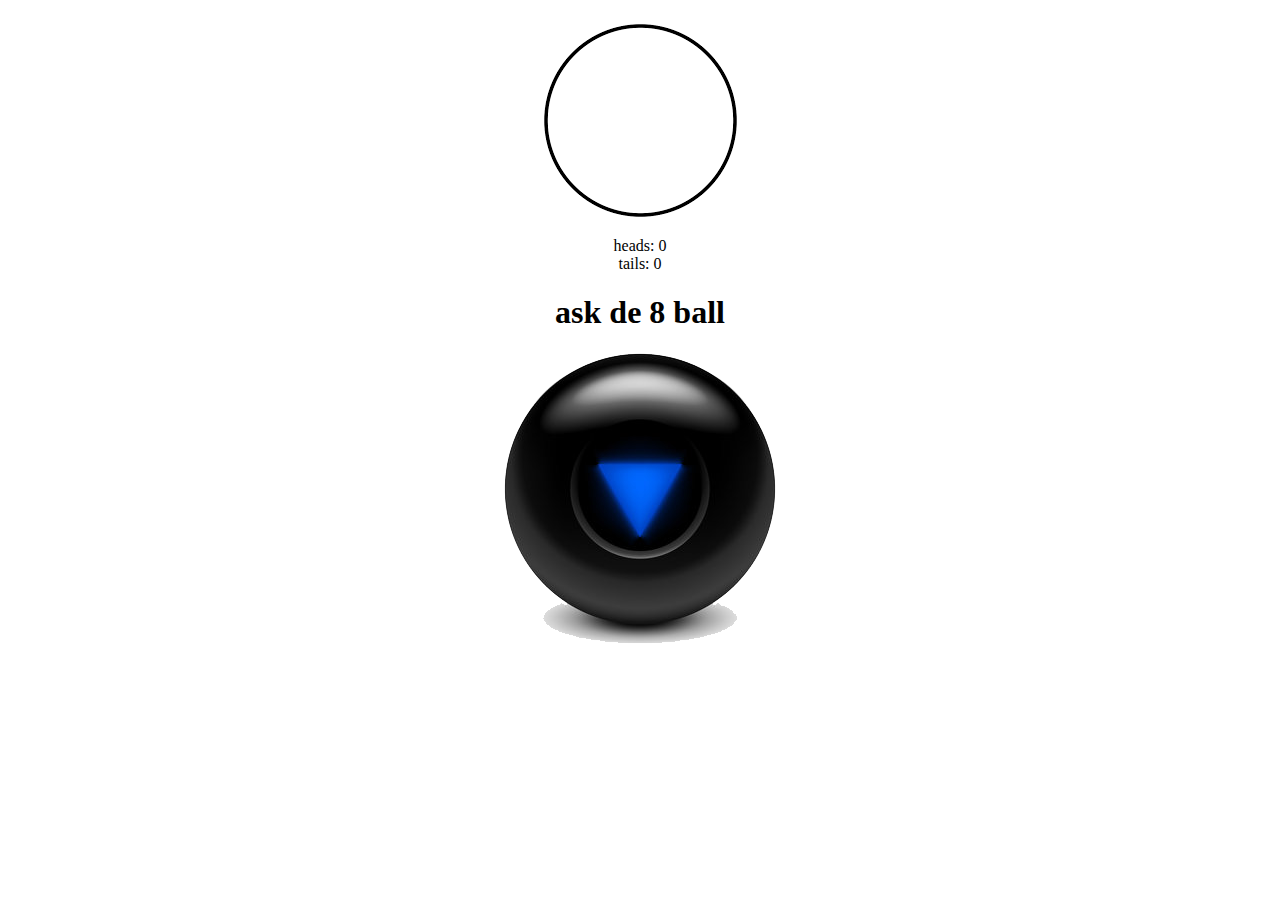
<file: Projects/8BallCoinFlip/index.html>
<!DOCTYPE html>
<html>
    <head>
        <title>Coin Flip and 8ball</title>
        <script src="script.js"></script>
        <link rel="stylesheet" href="styles.css">
    </head>
    <body>
        <center>
        <img id = "coin"src="images/cirlce.png" onclick="flip();">
        <div id="heads">heads: 0</div>
        <div id="tails">tails: 0</div>

        <h1 style="color: black;"> ask de 8 ball</h1>
        <div class ="container">
            <img id = "ball" src="images/8ball.png"onclick="EightBall()">
            <div id="prediction"></div>
        </div>
    </center>
    </body>
    
</html>
</file>
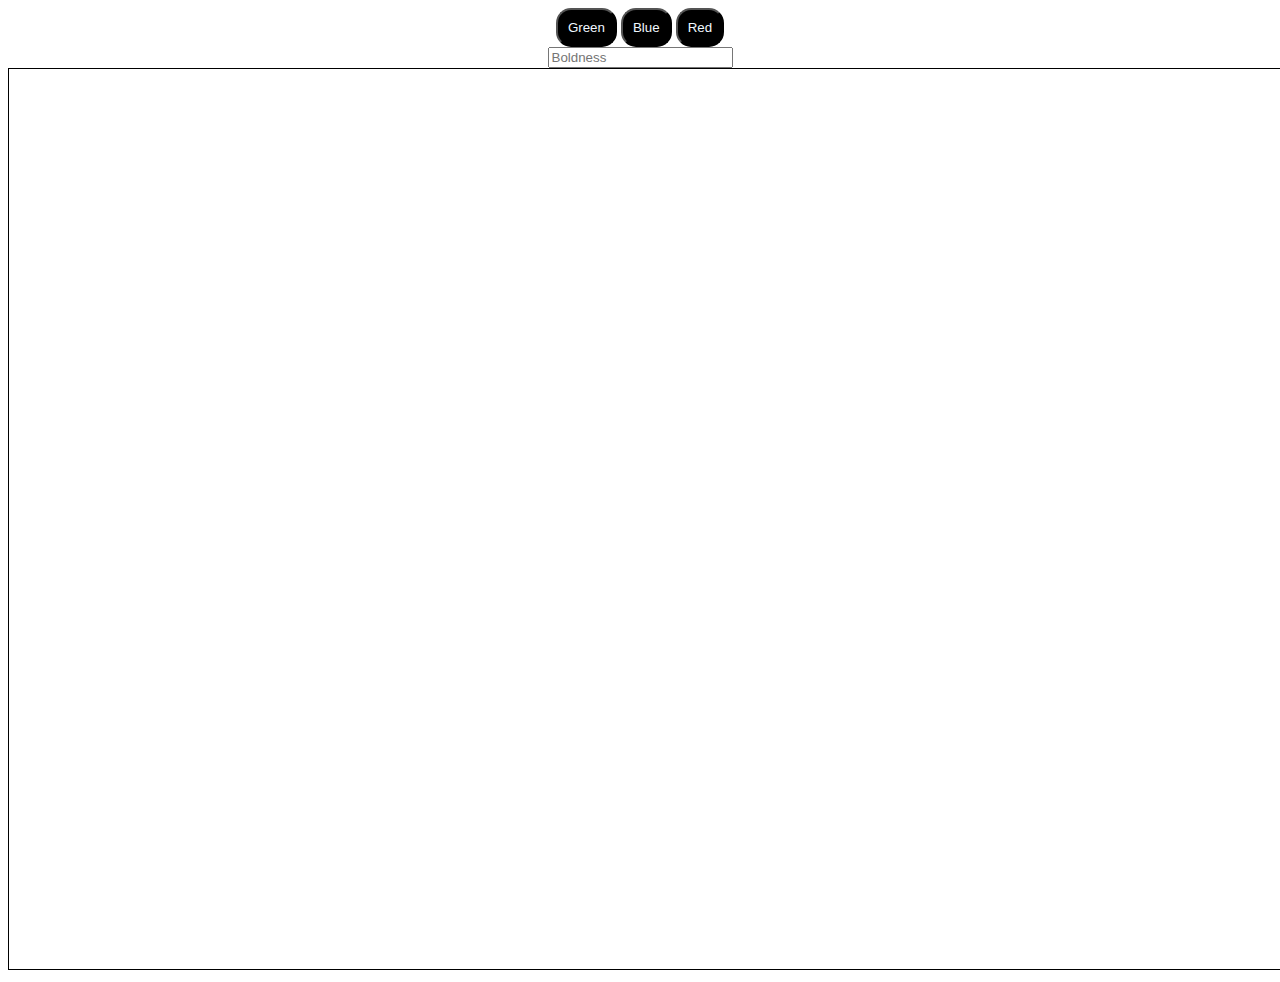
<file: Projects/Drawing/index.html>
<!DOCTYPE html>
<html>
    <head>
        <meta charset="UTF-8"/>
        <meta name="viewport" content ="width=device-width, initial-scale=1.0"/>
        <meta http-equiv="X-UA-Compatible" content="ie=edge"/>
        <link rel="stylesheet" href="styles.css"/>
        <title>Drawing</title>
    </head>
    <body>
        <button onclick="changeColor('green')">Green</button>
        <button onclick="changeColor('blue')">Blue</button>
        <button onclick="changeColor('Red')">Red</button><br>
        <input type="number" placeholder ="Boldness" id="lineThing">

<canvas id="canvas"></canvas>
<script src="main.js"></script>
    </body>
</html>
</file>
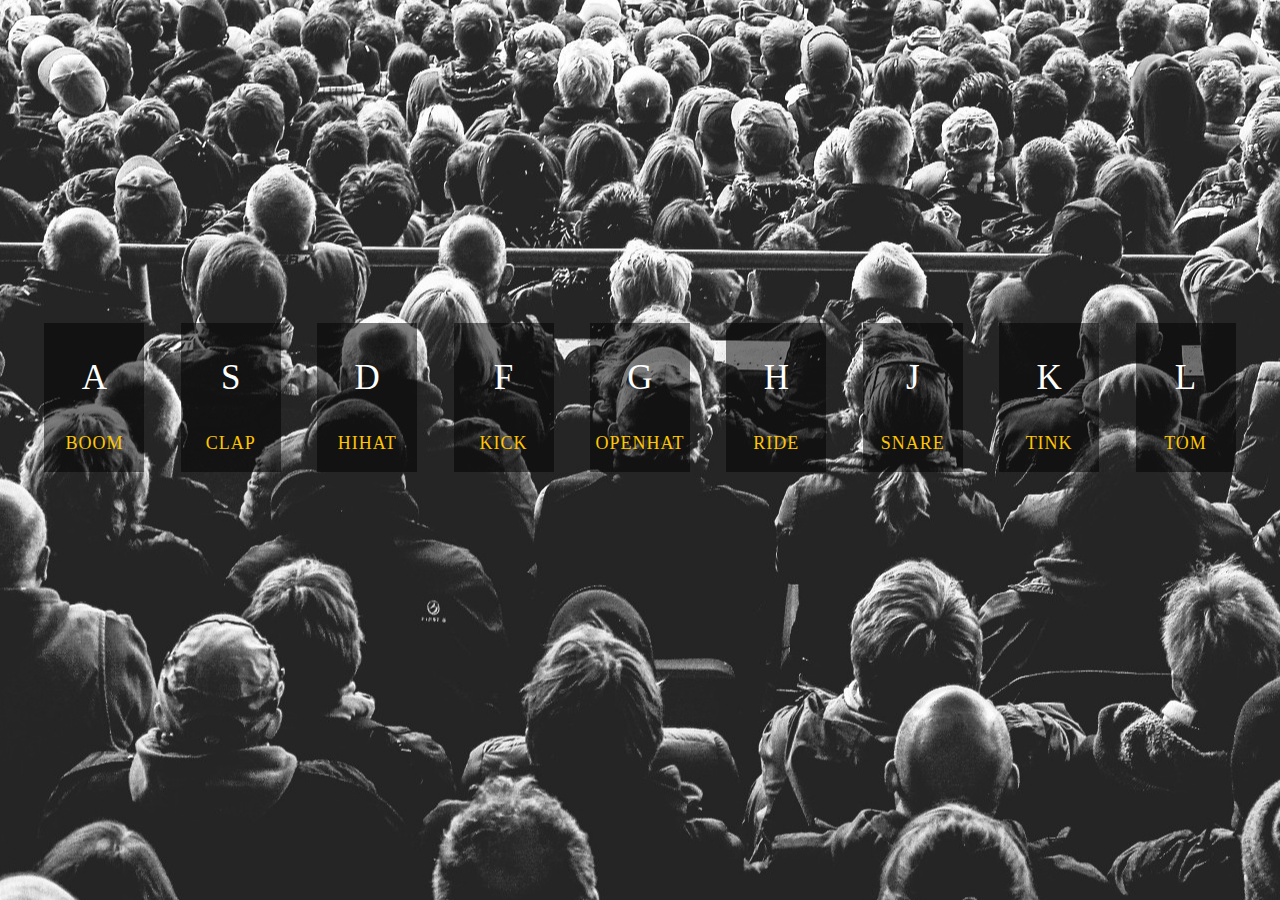
<file: Projects/DrumKit/index.html>
<!DOCTYPE html>
<html>

<head>
    <link rel="stylesheet" href="styles.css">
    <script src="script.js"></script>
    <title>Drums</title>
</head>

<body>
    <div class="keys">
        <div id="A" class="key">
            <p>A</p>
            <p class="sound">Boom</p>
        </div>
        <div id="S" class="key">
            <p>S</p>
            <p class="sound">clap</p>
        </div>
        <div id="D" class="key">
            <p>D</p>
            <p class="sound">hihat</p>
        </div>
        <div id="F" class="key">
            <p>F</p>
            <p class="sound">kick</p>
        </div>
        <div id="G" class="key">
            <p>G</p>
            <p class="sound">openhat</p>
        </div>
        <div id="H" class="key">
            <p>H</p>
            <p class="sound">ride</p>
        </div>
        <div id="J" class="key">
            <p>J</p>
            <p class="sound">snare</p>
        </div>
        <div id="K" class="key">
            <p>K</p>
            <p class="sound">tink</p>
        </div>
        <div id="L" class="key">
            <p>L</p>
            <p class="sound">tom</p>
        </div>
    </div>
    <audio id="boom" src="sounds/boom.wav"></audio>
    <audio id="clap" src="sounds/clap.wav"></audio>
    <audio id="hihat" src="sounds/hihat.wav"></audio>
    <audio id="kick" src="sounds/kick.wav"></audio>
    <audio id="openhat" src="sounds/openhat.wav"></audio>
    <audio id="ride" src="sounds/ride.wav"></audio>
    <audio id="snare" src="sounds/snare.wav"></audio>
    <audio id="tink" src="sounds/tink.wav"></audio>
    <audio id="tom" src="sounds/tom.wav"></audio>
</body>

</html>
</file>
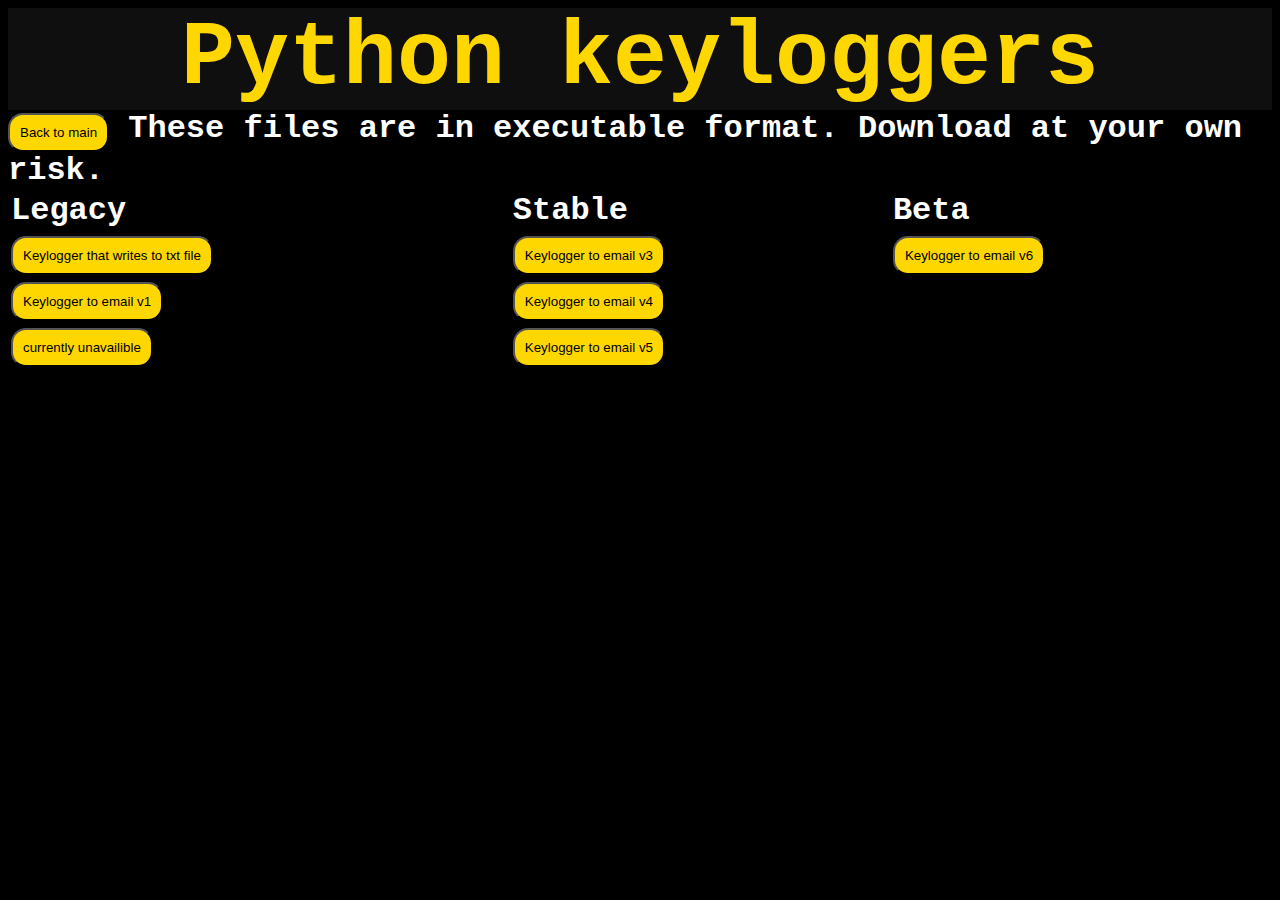
<file: pythons.html>
<!DOCTYPE html>
<html>
    <head>
    <link rel="stylesheet" href="css/styles.css">
    <title>Keyloggers</title>
</head>
<body>
    <header>Python keyloggers</header>
    <a href='index.html'><button>Back to main</button></a>
    These files are in executable format. Download at your own risk.
    <table style ="width:100%">
        <tr>
            <td>
                Legacy
            </td>
            <td>
                Stable
            </td>
            <td>
                Beta
            </td>
        </tr>
        <tr>
            <td>
                <a href="Downloads/USBlogger.exe" download="Downloads/USBlogger.exe"><button>Keylogger that writes to txt file</button></a>
            </td>
            <td>
                <a href="Downloads/L2E_v3_src.exe" download="Downloads/L2E_v3_src.exe"><button>Keylogger to email v3</button></a>
            </td>
            <td>
                <a href="Downloads/L2E_v6.exe" download="Downloads/L2E_v6.exe"><button>Keylogger to email v6</button></a>
            </td>
        </tr>
        <tr>
            <td>
                <a href="Downloads/L2E_v1.exe" download="Downloads/L2E_v1.exe"><button>Keylogger to email v1</button></a>
            </td>
            <td>
                <a href="Downloads/L2E_v4.exe" download="Downloads/L2E_v4.exe"><button>Keylogger to email v4</button></a>
            </td>
            <td>
                
            </td>
        </tr>
        <tr>
            <td>
                <button>currently unavailible</button>
                <!--<a href="Downloads/L2E_v2.exe" download="Downloads/L2E_v2.exe"><button>Keylogger to email v2</button></a> -->
            </td>
            <td>
                <a href="Downloads/L2E_v5.exe" download="Downloads/L2E_v5.exe"><button>Keylogger to email v5</button></a>
            </td>
            <td>
                
            </td>
        </tr>
    </table>
</body>
</html>
</file>
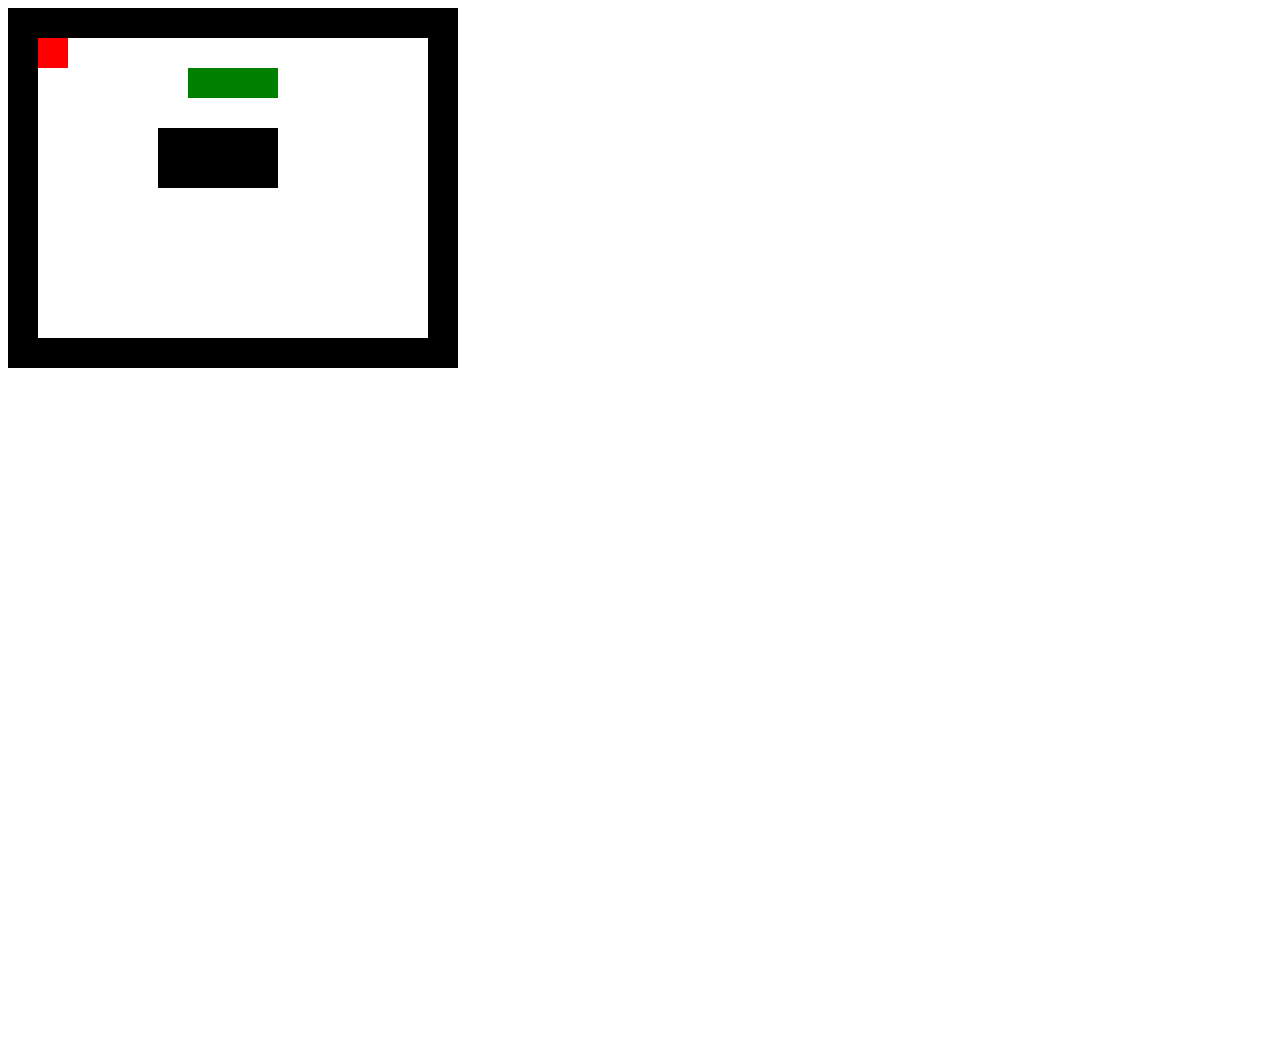
<file: Projects/Snek.html>
<!DOCTYPE html>
<html>
<head>
  <title>Snake</title>
</head>
  <body>
    <canvas id="canvas" width="1024" height="1024"></canvas>
    <script>
      var game = {
        tickNumber: 0,
        timer: null,
        score: 0,
        board: [
          "###############",
          "#             #",
          "#             #",
          "#             #",
          "#    ####     #",
          "#    ####     #",
          "#             #",
          "#             #",
          "#             #",
          "#             #",
          "#             #",
          "###############"
        ],
        fruit: [
          {x: 1, y: 1},
        ],
        tick: function() {
          window.clearTimeout(game.timer);
          game.tickNumber++;
          if(game.tickNumber % 10 == 0) {
            game.addRandomFruit();
          }
          var result = snake.move();
          if(result == "gameover") {
            alert("Game over! Player Scored: " + game.score);
            return;
          }
          graphics.drawGame();
          game.timer = window.setTimeout("game.tick()", 200);
        },
        addRandomFruit: function() {
          var randomY = Math.floor(Math.random() * game.board.length) + 0;
          var randomX = Math.floor(Math.random() * game.board[randomY].length) + 0;
          var randomLocation = {x: randomX, y: randomY};
          if(game.isEmpty(randomLocation) && !game.isFruit(randomLocation)) {
            game.fruit.push(randomLocation);
          }
        },
        isEmpty: function(location) {
          return game.board[location.y][location.x] == ' ';
        },
        isWall: function(location) {
          return game.board[location.y][location.x] == '#';
        },
        isFruit: function(location) {
          for (var fruitNumber = 0; fruitNumber < game.fruit.length; fruitNumber++){
            var fruit = game.fruit[fruitNumber];
            if(location.x == fruit.x && location.y == fruit.y) {
              game.fruit.splice(fruitNumber, 1);
              return true;
            }
          }
          return false;
        },
        isSnake: function(location) {
          for (var snakePart = 0; snakePart < snake.parts.length; snakePart++) {
            var part = snake.parts[snakePart];
            if(location.x == part.x && location.y == part.y) {
              return true;
            }
          }
          return false;
        }
      };
      var snake = {
        parts: [
          {x: 4, y: 2},
          {x: 3, y: 2},
          {x: 2, y: 2}
        ],
        facing: "E",
        nextLocation: function() {
          var snakeHead = snake.parts[0];
          var targetX = snakeHead.x;
          var targetY = snakeHead.y;
          targetY = snake.facing == "N" ? targetY-1 : targetY;
          targetY = snake.facing == "S" ? targetY+1 : targetY;
          targetX = snake.facing == "W" ? targetX-1 : targetX;
          targetX = snake.facing == "E" ? targetX+1 : targetX;
          return {x: targetX, y: targetY};
        },
        move: function () {
          var location = snake.nextLocation();
          if(game.isWall(location)
            || game.isSnake(location)) {
            return "gameover";
          }
          if(game.isEmpty(location)) {
            snake.parts.unshift(location);
            snake.parts.pop();
          }
          if(game.isFruit(location)) {
            snake.parts.unshift(location);
            game.score++;
          }
        }
      };
    var graphics = {
    canvas: document.getElementById("canvas"),
    squareSize: 30,
      drawBoard: function(ctx) {
        var currentYoffset = 0;
        game.board.forEach(function checkLine(line) {
          line = line.split('');
          var currentXoffset = 0;
          line.forEach(function checkCharacter(character) {
            if(character == '#') {
              ctx.fillStyle = "black";
              ctx.fillRect(currentXoffset, currentYoffset, graphics.squareSize, graphics.squareSize);
            }
            currentXoffset += graphics.squareSize;
            });
          currentYoffset += graphics.squareSize;
        });
      },
      draw: function(ctx, source, color) {
        source.forEach(function(part) {
          var partXlocation = part.x * graphics.squareSize;
          var partYlocation = part.y * graphics.squareSize;
          ctx.fillStyle = color;
          ctx.fillRect(partXlocation, partYlocation, graphics.squareSize, graphics.squareSize);
        });
      },
      drawGame: function () {
        var ctx = graphics.canvas.getContext("2d");
        ctx.clearRect(0, 0, graphics.canvas.width, graphics.canvas.height);
        graphics.drawBoard(ctx);
        graphics.draw(ctx, game.fruit, "red");
        graphics.draw(ctx, snake.parts, "green");
      }
    };
    var gameControl = {
      processInput: function(keyPressed) {
        var key = keyPressed.key.toLowerCase();
        var targetDirection = snake.facing;
        if(key == "w" && snake.facing != "S") targetDirection = "N";
        if(key == "a" && snake.facing != "E") targetDirection = "W";
        if(key == "s" && snake.facing != "N") targetDirection = "S";
        if(key == "d" && snake.facing != "W") targetDirection = "E";
        snake.facing = targetDirection;
        game.tick();
      },
      startGame: function () {
        window.addEventListener("keypress", gameControl.processInput, false);
        game.tick();
      }
    };
    gameControl.startGame();
  </script>
  </body>
</html>
</file>
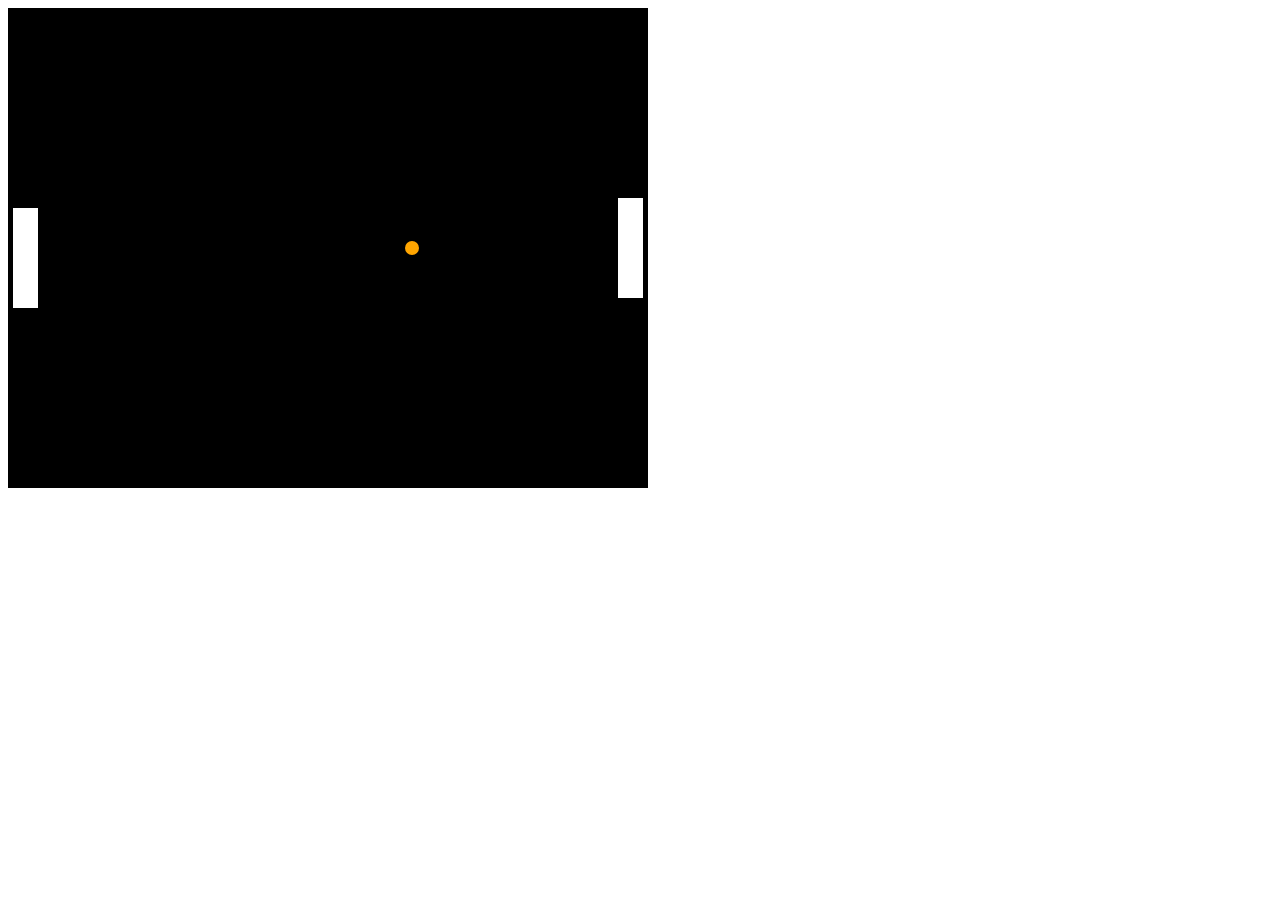
<file: Projects/tabletennis.html>
<!DOCTYPE html>
<html>
<head>
  <title>Table Tennis</title>
</head>
<body>
  <canvas id="game" width="640" height="480"></canvas>
  <script>
      var validx = 640
      var validy = 480
    var canvas = document.getElementById("game");
    var ctx = canvas.getContext("2d");
    function paddle(x, y, width, height) {
      this.x = x;
      this.y = y;
      this.width = width;
      this.height = height;
      this.speedModifier = 0;
      this.hasCollidedWith = function(ball) {
        var paddleLeftWall = this.x;
        var paddleRightWall = this.x + this.width;
        var paddleTopWall = this.y;
        var paddleBottomWall = this.y + this.height;
        if(ball.x > paddleLeftWall 
          && ball.x < paddleRightWall
          && ball.y > paddleTopWall
          && ball.y < paddleBottomWall) {
          return true;
        }
        return false;
      };
      this.move = function(keyCode) {
        var nextY = this.y;
        if(keyCode == 40) {
          nextY += 5;
          this.speedModifer = 1.5;
        } else if(keyCode == 38) {
          nextY += -5;
          this.speedModifier = 1.5;
        } else {
          this.speedModifier = 0;
        }
        nextY = nextY < 0 ? 0 : nextY;
        nextY = nextY + this.height > validy ? validy - this.height : nextY;
        this.y = nextY;
      };
    }
    var player = new paddle (5, 200, 25, 100);
    var ai = new paddle (610, 200, 25, 100);
    var ball = { x: 320, y: 240, radius: 7, xSpeed: 2, ySpeed: 0,
      reverseX: function() {
        this.xSpeed *= -1;
      },
      reverseY: function() {
        this.ySpeed *= -1;
      },
      reset: function () {
        this.x = 320;
        this.y = 240;
        this.xSpeed = 2;
        this.ySpeed = 0;
      },
      isBouncing: function() {
        return ball.ySpeed != 0;
      },
      modifyXSpeedBy: function(modification) {
        modification = this.xSpeed < 0 ? modification * -1 : modification;
        var nextValue = this.xSpeed + modification;
        nextValue = Math.abs(nextValue) > 9 ? 9 : nextValue;
        this.xSpeed = nextValue;
      },
      modifyYSpeedBy: function(modification) {
        modification = this.ySpeed < 0 ? modification * -1 : modification;
        this.ySpeed += modification;
      }
    };
    function tick() {
      updateGame();
      draw()
      window.setTimeout("tick()", 1000/60);
    }
    function updateGame() {
      ball.x += ball.xSpeed;
      ball.y += ball.ySpeed;
      if(ball.x < 0 || ball.x > validx) {
        ball.reset();
      }
      if(ball.y <= 0 || ball.y >= validy) {
        ball.reverseY();
      }
      var collidedWithPlayer = player.hasCollidedWith(ball);
      var collidedWithAi = ai.hasCollidedWith(ball);
      if(collidedWithPlayer || collidedWithAi) {
        ball.reverseX();
        ball.modifyXSpeedBy(0.25);
        var speedUpValue = collidedWithPlayer ? player.speedModifier : ai.speedModifier;
        ball.modifyYSpeedBy(speedUpValue);
      }
      for(var keyCode in heldDown) {
        player.move(keyCode);
      }
      var aiMiddle = ai.y + (ai.height / 2);
      if(aiMiddle < ball.y) {
        ai.move(40);
      }
      if(aiMiddle > ball.y) {
        ai.move(38);
      }

    }
    function draw() {
      ctx.fillStyle = "black";
      ctx.fillRect(0, 0, 640, validy);
      renderPaddle(player);
      renderPaddle(ai);
      renderBall(ball);
    }
    function renderPaddle(paddle) {
      ctx.fillStyle = "white";
      ctx.fillRect(paddle.x, paddle.y, paddle.width, paddle.height);
    }
    function renderBall(ball) {
      ctx.beginPath();
      ctx.arc(ball.x, ball.y, ball.radius, 0, 2 * Math.PI, false);
      ctx.fillStyle = "orange";
      ctx.fill();
    }
    var heldDown = {};
    window.addEventListener("keydown", function(keyInfo) { heldDown[event.keyCode] = true; }, false);
    window.addEventListener("keyup", function(keyInfo) { delete heldDown[event.keyCode]; }, false);
    tick();
  </script>
</body>
</html>
</file>
<file: Projects/8BallCoinFlip/styles.css>
.container {
    text-align: center;
    position:relative;

    color:#ffffff;
    font-family: fantasy;
}

#prediction{
    position: absolute;
    top: 45%;
    left: 50%;
    transform: translate(-50%,-50%);
}
</file>
<file: Projects/Drawing/styles.css>
body{

    text-align: center;

}

canvas{

    border: 1px solid black;

}

button{
    background-color: black;
    color: aliceblue;
    border-radius: 15px;
    padding: 10px;
    float: center;
  }
</file>
<file: Projects/DrumKit/styles.css>
body {
    background:url(audience.jpg) no-repeat center fixed;
    padding-top: 35vh;
}

.keys {
    display: flex;
    justify-content: space-evenly;
}

.key {
    width: 100px;
    text-align: center;
    background-color: rgba(0, 0, 0, 0.5);
    color: white;
    font-size: 35px;
}

.sound {
    color: #ffc600;
    letter-spacing: 1px;
    font-size: 18px;
    text-transform: uppercase;
}
</file>
<file: css/styles.css>
body {
    font-family:'Courier New', Courier, monospace;
    font-size: xx-large;
    font-weight:bold;
    background-color: black;
    color: white;
}

.container1 {
    display: grid;
    align-items: center; 
    grid-template-columns: 1fr 1fr 1fr;
    column-gap: 10px;
}

header {
    font-size: 90px;
    text-align: center;
    color: gold;
    background-color: rgb(15, 15, 15);
}

.toc-list, .toc-list ol {
    list-style-type: none;
  }
  
  .toc-list {
    padding: 0;
  }
  
  .toc-list ol {
    padding-inline-start: 2ch;
  }

  button{
    background-color: gold;
    border-radius: 15px;
    padding: 10px;
  }
  footer {
    text-align: center;
    padding: 3px;
    background-color: rgb(15, 15, 15);
    color: gold;
  }
</file>
